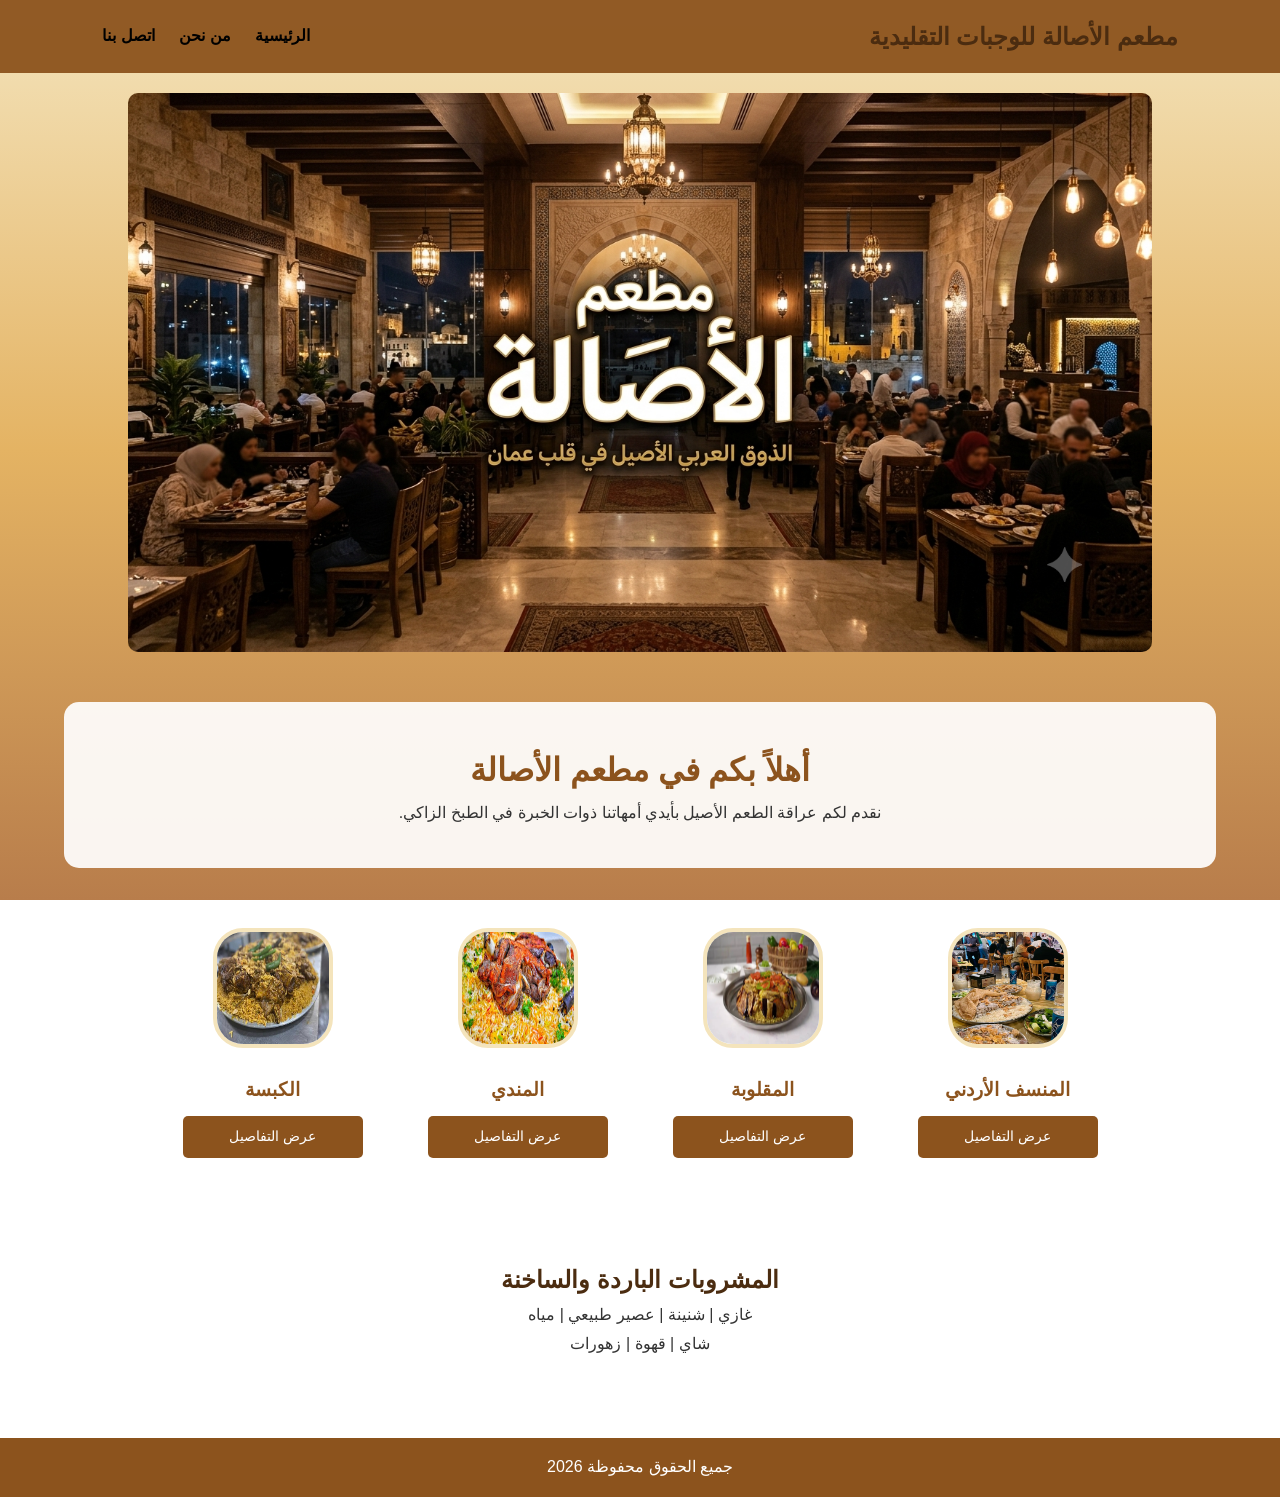
<file: index.html>
<!DOCTYPE html>
<html lang="ar" dir="rtl">
<head>
    <meta charset="UTF-8">
    <title>مطعم الأصالة</title>
    <link rel="stylesheet" href="style.css">
</head>
<body>

    <header>
        <a herf="index.html"><h2>مطعم الأصالة للوجبات التقليدية</h2></a>
        <nav>
            <a href="index.html">الرئيسية</a>
            <a href="about.html">من نحن</a>
            <a href="contact.html">اتصل بنا</a>
        </nav>
    </header>
<div style="text-align: center; margin-top: 20px;">
        <img src="مطعم.png" style="width: 80%; border-radius: 10px;" alt="المطعم">
    </div>
    <div class="white-box">
        <h1>أهلاً بكم في مطعم الأصالة</h1>
        <p>نقدم لكم عراقة الطعم الأصيل بأيدي أمهاتنا ذوات الخبرة في الطبخ الزاكي.</p>
    </div>

    
        <div class="menu-grid">
            <div class="menu-item">
                <img src="MANSAF.jpg" alt="منسف">
                <h3>المنسف الأردني</h3>
                <a href="mansaf.html">عرض التفاصيل</a>
            </div>
            <div class="menu-item">
                <img src="MAGLOBA.webp" alt="مقلوبة">
                <h3>المقلوبة</h3>
                <a href="maqluba.html">عرض التفاصيل</a>
            </div>
            <div class="menu-item">
                <img src="MANDY.jpg" alt="مندي">
                <h3>المندي</h3>
                <a href="mandi.html">عرض التفاصيل</a>
            </div>
            <div class="menu-item">
                <img src="كبسة.jpg" alt="كبسة">
                <h3>الكبسة</h3>
                <a href="kabsa.html">عرض التفاصيل</a>
            </div>
        </div>
    
    <div class="white-box">
        <h2>المشروبات الباردة والساخنة</h2>
        <p>غازي | شنينة | عصير طبيعي | مياه</p>
        <p>شاي | قهوة | زهورات</p>
    </div>

    <footer><p>جميع الحقوق محفوظة 2026</p></footer>

</body>
</html>
</file>
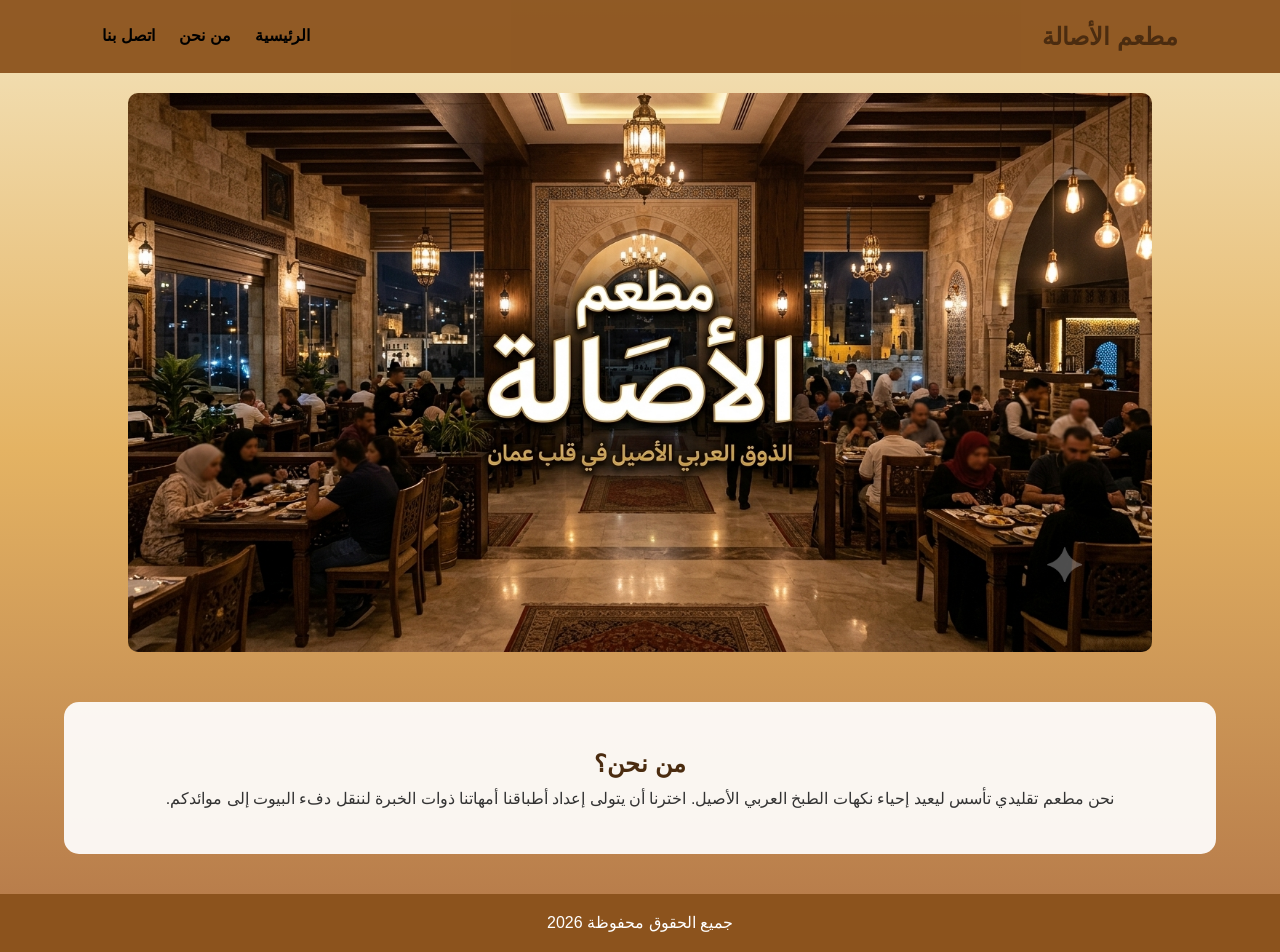
<file: about.html>
<!DOCTYPE html>
<html lang="ar" dir="rtl">
<head>
    <meta charset="UTF-8">
    <title>من نحن</title>
    <link rel="stylesheet" href="style.css">
</head>
<body>

    <header>
        <h2>مطعم الأصالة</h2>
        <nav>
            <a href="index.html">الرئيسية</a>
            <a href="about.html">من نحن</a>
            <a href="contact.html">اتصل بنا</a>
        </nav>
    </header>
<div style="text-align: center; margin-top: 20px;">
        <img src="مطعم.png" style="width: 80%; border-radius: 10px;" alt="المطعم">
    </div>
    <div class="white-box">
        <h2>من نحن؟</h2>
        <p>نحن مطعم تقليدي تأسس ليعيد إحياء نكهات الطبخ العربي الأصيل. اخترنا أن يتولى إعداد أطباقنا أمهاتنا ذوات الخبرة لننقل دفء البيوت إلى موائدكم.</p>
    </div>

    <footer><p>جميع الحقوق محفوظة 2026</p></footer>

</body>
</html>
</file>
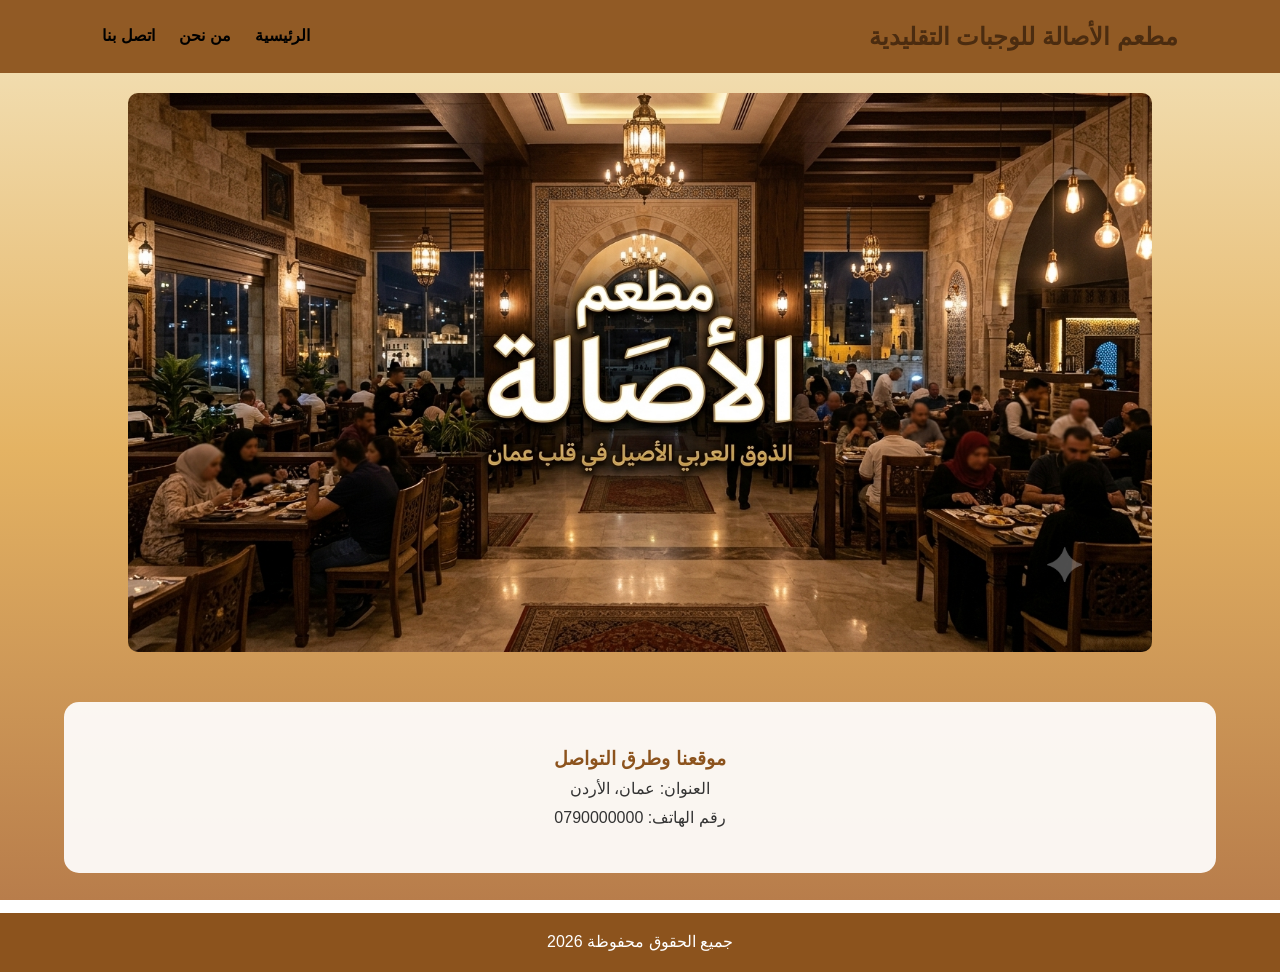
<file: contact.html>
<!DOCTYPE html>
<html lang="ar" dir="rtl">
<head>
    <meta charset="UTF-8">
    <title>اتصل بنا</title>
    <link rel="stylesheet" href="style.css">
</head>
<body>

  
    <header>
        <h2>مطعم الأصالة للوجبات التقليدية</h2>
        <nav>
            <a href="index.html">الرئيسية</a>
            <a href="about.html">من نحن</a>
            <a href="contact.html">اتصل بنا</a>
        </nav>
    </header>

  <div style="text-align: center; margin-top: 20px;">
        <img src="مطعم.png" style="width: 80%; border-radius: 10px;" alt="المطعم">
    </div>

    <div class="white-box">
        <h3>موقعنا وطرق التواصل</h3>
        <p>العنوان: عمان، الأردن</p>
        <p>رقم الهاتف: 0790000000</p>
    </div>

    <footer><p>جميع الحقوق محفوظة 2026</p></footer>

</body>
</html>
</file>
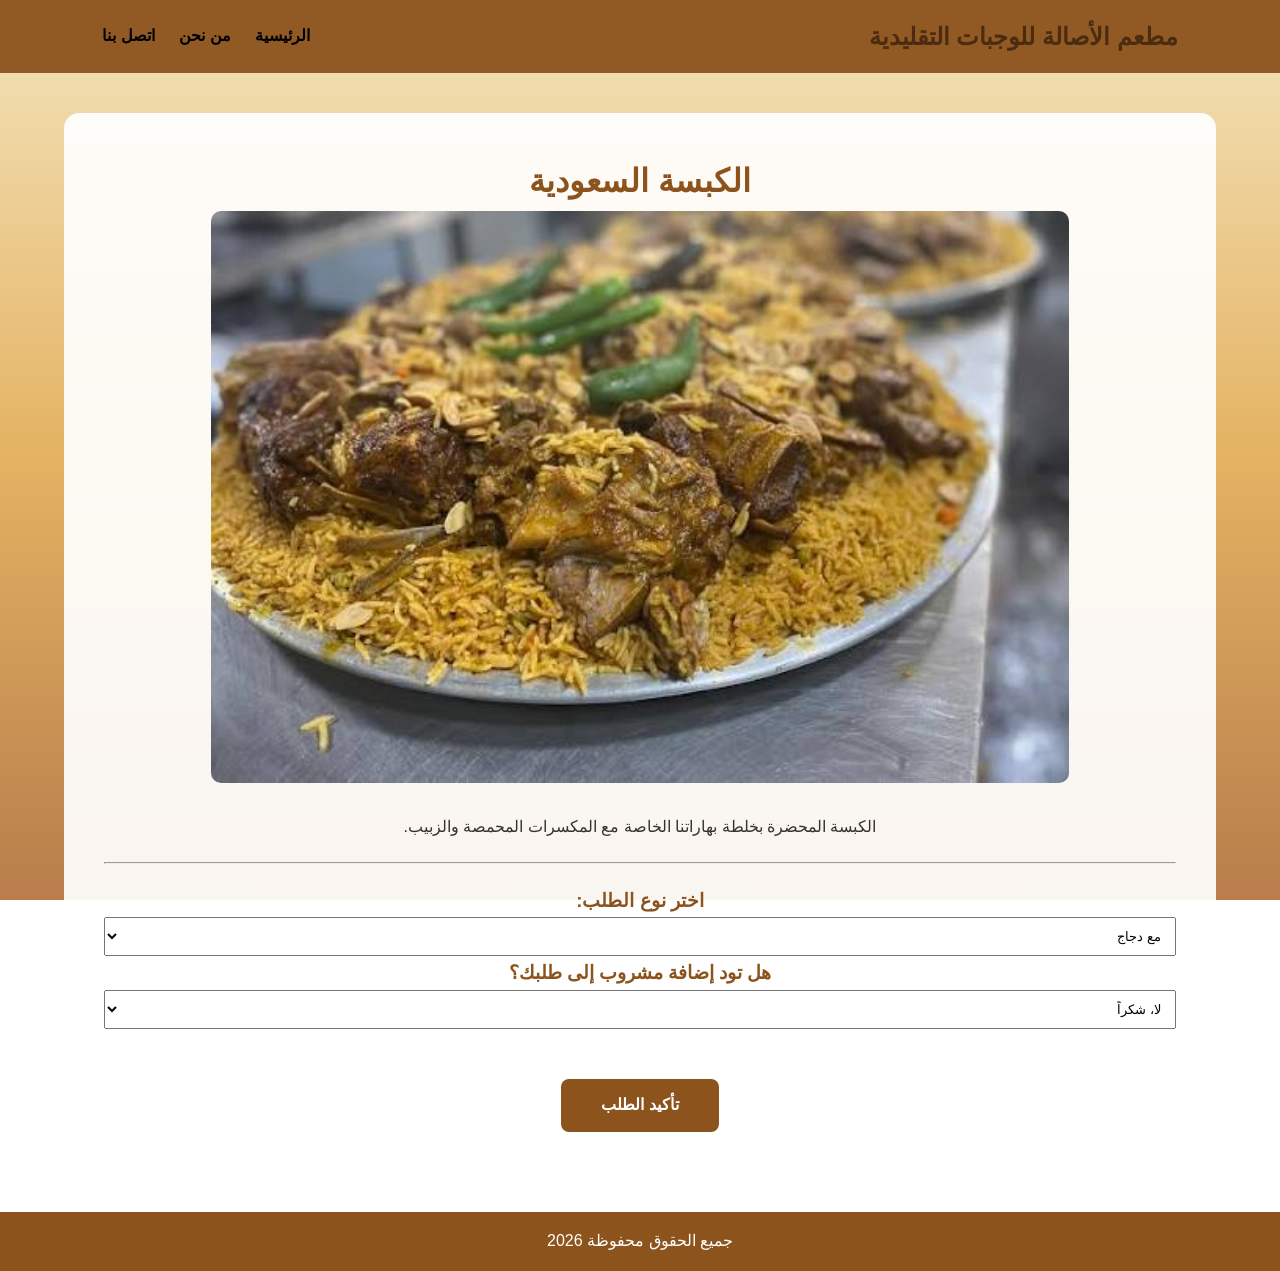
<file: kabsa.html>
<!DOCTYPE html>
<html lang="ar" dir="rtl">
<head>
    <meta charset="UTF-8">
    <title>الكبسة</title>
    <link rel="stylesheet" href="style.css">
</head>
<body>


 
    <header>
        <h2>مطعم الأصالة للوجبات التقليدية</h2>
        <nav>
            <a href="index.html">الرئيسية</a>
            <a href="about.html">من نحن</a>
            <a href="contact.html">اتصل بنا</a>
        </nav>
    </header>

    <div class="white-box">
        <h1>الكبسة السعودية</h1>
        <img src="كبسة.jpg" class="product-img" alt="كبسة">
        <p>الكبسة المحضرة بخلطة بهاراتنا الخاصة مع المكسرات المحمصة والزبيب.</p>
        
        <hr style="margin: 20px 0;">

      <h3>اختر نوع الطلب:</h3>
        <select id="service" onchange="checkMeatType()" style="padding: 10px; width: 100%;">
            <option value="chicken">مع دجاج</option>
            <option value="meat">مع لحمة</option>
        </select>

        <div id="meat-options" style="display: none; margin-top: 15px;">
            <label>حدد نوع اللحمة:</label>
            <select style="padding: 10px; width: 100%;">
                <option>بلدي</option>
                <option>روماني</option>
            </select>
        </div>
        <h3>هل تود إضافة مشروب إلى طلبك؟</h3>
    <select id="drink-choice" onchange="checkDrinkType()"style="padding: 10px; width: 100%;">
        <option value="no">لا، شكراً</option>
        <option value="yes">نعم، أريد مشروب</option>
    </select>
    <div id="drink-list" style="display: none; margin-top: 15px;">
        <label>اختر المشروبات التي تفضلها:</label>
        <br>
        <label><input type="checkbox" name="drink" value="cola"> كولا</label>
        <br>
        <label><input type="checkbox" name="drink" value="juice">  عصير طبيعي</label>
        <br>
        <label><input type="checkbox" name="drink" value="tea"> شاي</label>
        <br>
        <label><input type="checkbox" name="drink" value="tea">قهوة</label>
        <br>
        <label><input type="checkbox" name="drink" value="tea"> زهورات</label>
        <br>
        <label><input type="checkbox" name="drink" value="tea"> ماء </label>

        
    </div>
         <a href="thankyou.html" class="order-btn">تأكيد الطلب</a>
    </div>

    <script src="script.js"></script>
    <footer><p>جميع الحقوق محفوظة 2026</p></footer>
</body>
</html>
</file>
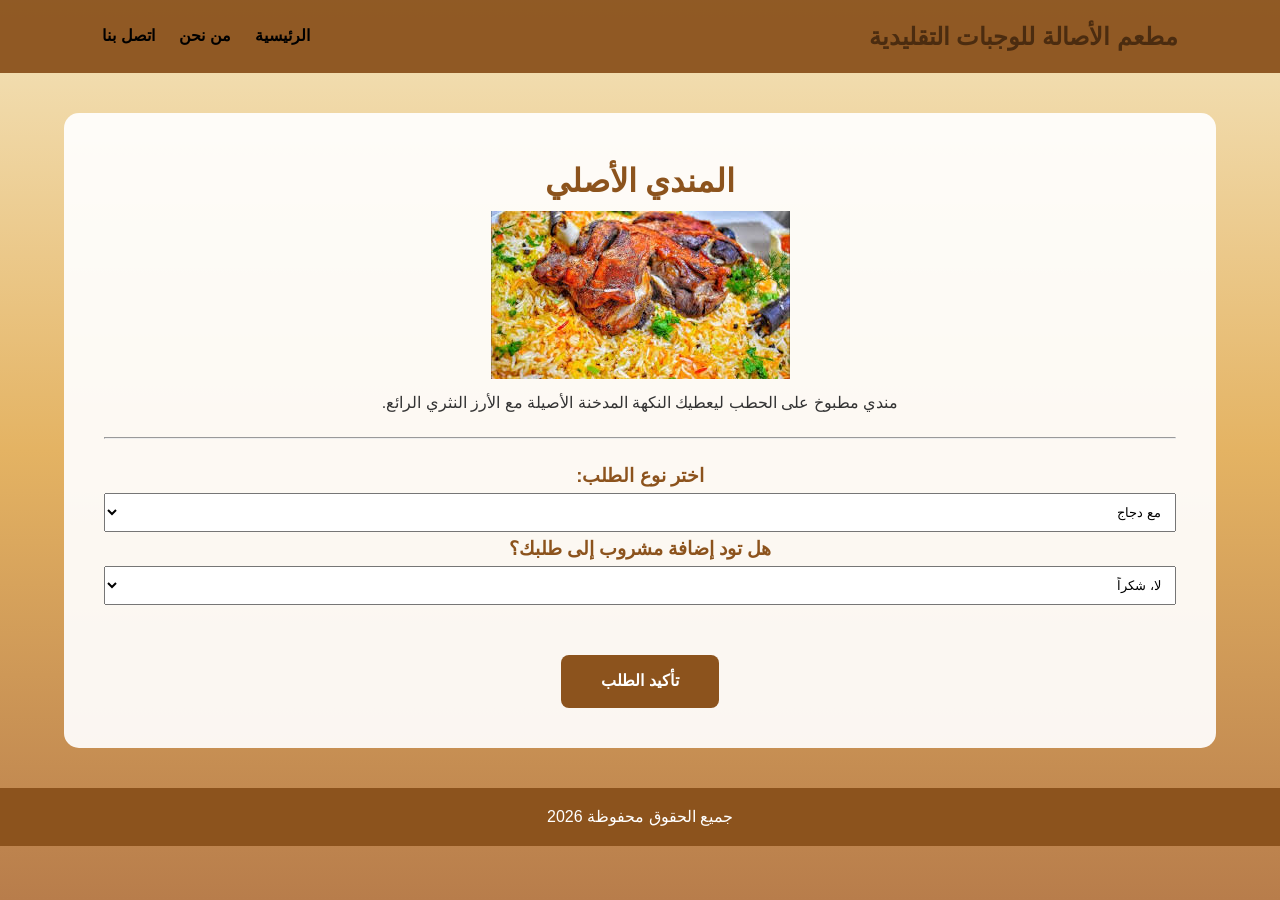
<file: mandi.html>
<!DOCTYPE html>
<html lang="ar" dir="rtl">
<head>
    <meta charset="UTF-8">
    <title>المندي</title>
    <link rel="stylesheet" href="style.css">
</head>
<body>


    <header>
        <h2>مطعم الأصالة للوجبات التقليدية</h2>
        <nav>
            <a href="index.html">الرئيسية</a>
            <a href="about.html">من نحن</a>
            <a href="contact.html">اتصل بنا</a>
        </nav>
    </header>

    <div class="white-box">
        <h1>المندي الأصلي</h1>
        <img src="MANDY.jpg"product-img" alt="مندي">
        <p>مندي مطبوخ على الحطب ليعطيك النكهة المدخنة الأصيلة مع الأرز النثري الرائع.</p>
        
        <hr style="margin: 20px 0;">
<h3>اختر نوع الطلب:</h3>
        <select id="service" onchange="checkMeatType()" style="padding: 10px; width: 100%;">
            <option value="chicken">مع دجاج</option>
            <option value="meat">مع لحمة</option>
        </select>

        <div id="meat-options" style="display: none; margin-top: 15px;">
            <label>حدد نوع اللحمة:</label>
            <select style="padding: 10px; width: 100%;">
                <option>بلدي</option>
                <option>روماني</option>
            </select>
        </div>
        <h3>هل تود إضافة مشروب إلى طلبك؟</h3>
    <select id="drink-choice" onchange="checkDrinkType()"style="padding: 10px; width: 100%;">
        <option value="no">لا، شكراً</option>
        <option value="yes">نعم، أريد مشروب</option>
    </select>
    <div id="drink-list" style="display: none; margin-top: 15px;">
        <label>اختر المشروبات التي تفضلها:</label>
        <br>
        <label><input type="checkbox" name="drink" value="cola"> كولا</label>
        <br>
        <label><input type="checkbox" name="drink" value="juice">  عصير طبيعي</label>
        <br>
        <label><input type="checkbox" name="drink" value="tea"> شاي</label>
        <br>
        <label><input type="checkbox" name="drink" value="tea">قهوة</label>
        <br>
        <label><input type="checkbox" name="drink" value="tea"> زهورات</label>
        <br>
        <label><input type="checkbox" name="drink" value="tea"> ماء </label>

        
    </div>
     <a href="thankyou.html" class="order-btn">تأكيد الطلب</a>
    </div>

    <script src="script.js"></script>
    <footer><p>جميع الحقوق محفوظة 2026</p></footer>
</body>
</html>
</file>
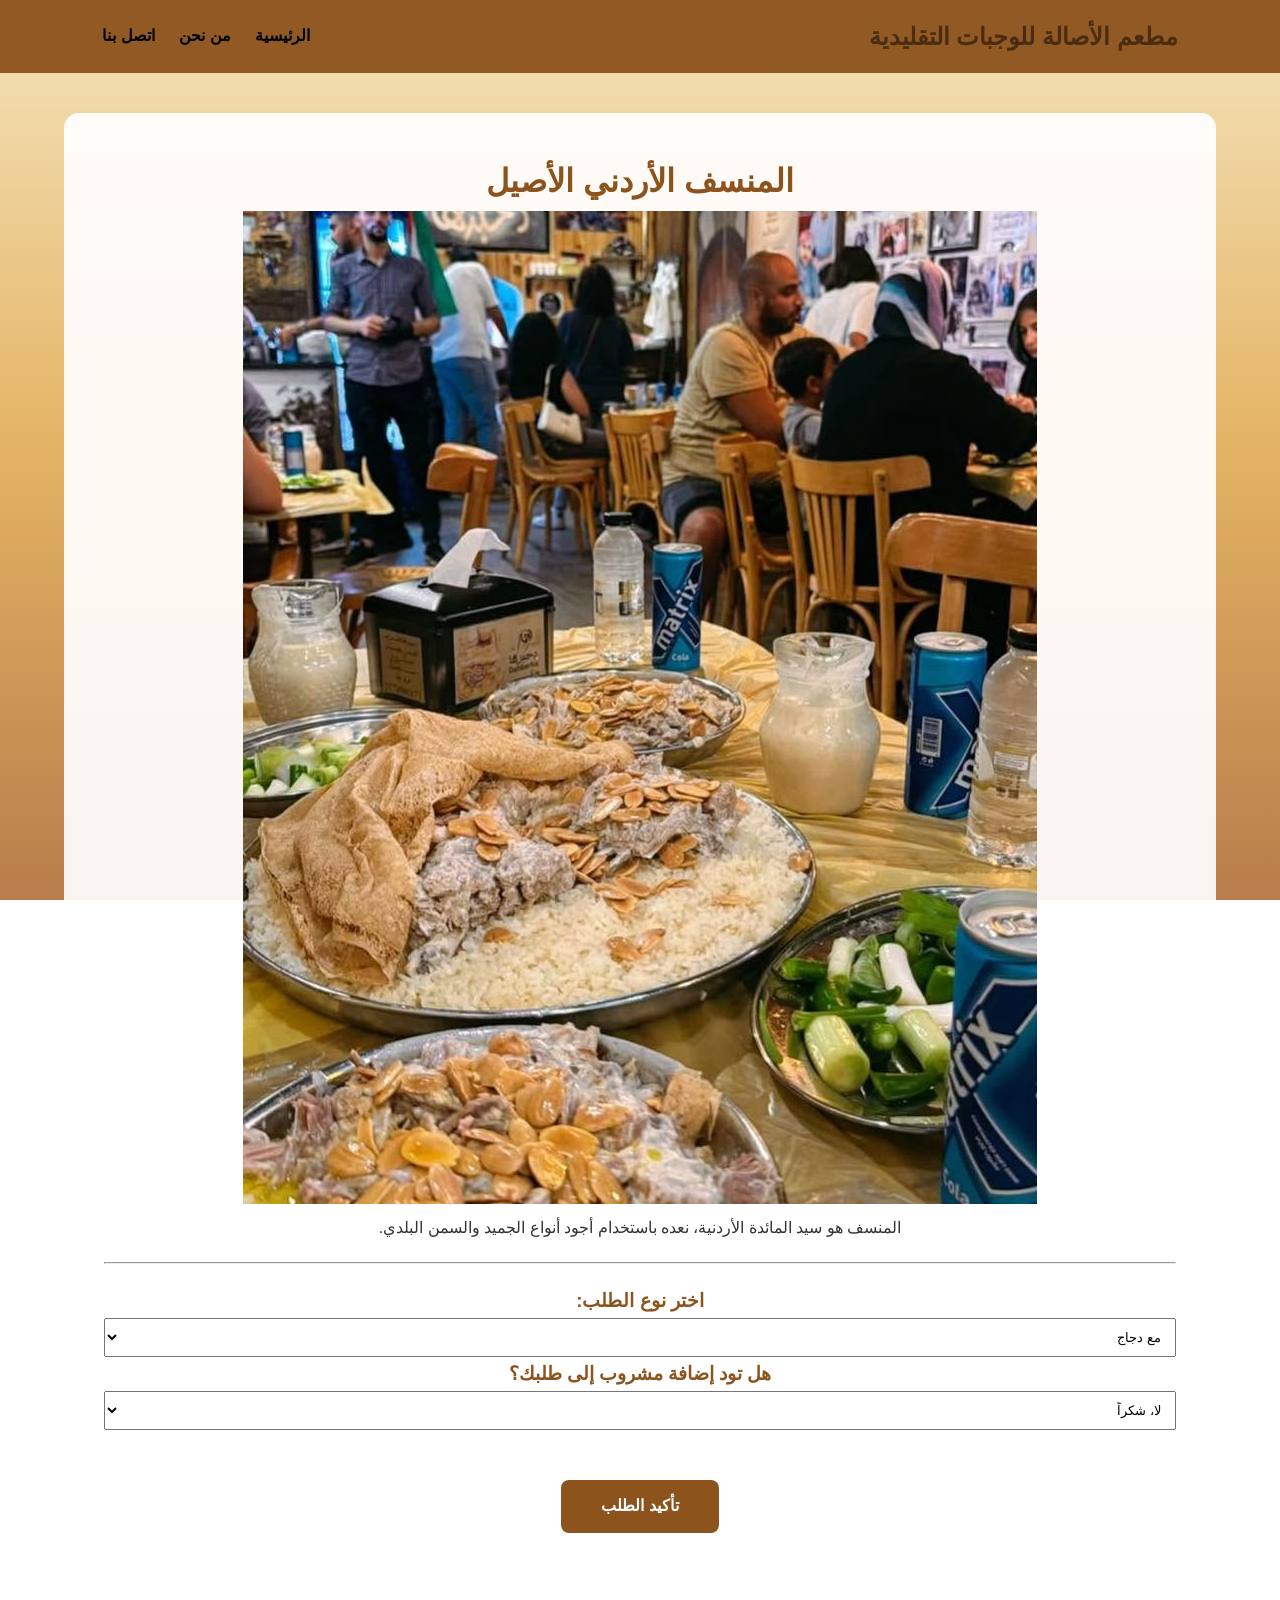
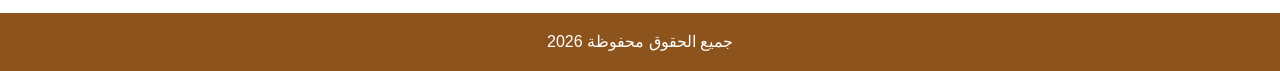
<file: mansaf.html>
<!DOCTYPE html>
<html lang="ar" dir="rtl">
<head>
    <meta charset="UTF-8">
    <title>المنسف</title>
    <link rel="stylesheet" href="style.css">
</head>
<body>


    <header>
        <h2>مطعم الأصالة للوجبات التقليدية</h2>
        <nav>
            <a href="index.html">الرئيسية</a>
            <a href="about.html">من نحن</a>
            <a href="contact.html">اتصل بنا</a>
        </nav>
    </header>

    <div class="white-box">
        <h1>المنسف الأردني الأصيل</h1>
        <img src="MANSAF.jpg" alt="منسف">
        <p>المنسف هو سيد المائدة الأردنية، نعده باستخدام أجود أنواع الجميد والسمن البلدي.</p>
        
        <hr style="margin: 20px 0;">

        <h3>اختر نوع الطلب:</h3>
        <select id="service" onchange="checkMeatType()" style="padding: 10px; width: 100%;">
            <option value="chicken">مع دجاج</option>
            <option value="meat">مع لحمة</option>
        </select>

        <div id="meat-options" style="display: none; margin-top: 15px;">
            <label>حدد نوع اللحمة:</label>
            <select style="padding: 10px; width: 100%;">
                <option>بلدي</option>
                <option>روماني</option>
            </select>
        </div>
        <h3>هل تود إضافة مشروب إلى طلبك؟</h3>
    <select id="drink-choice" onchange="checkDrinkType()"style="padding: 10px; width: 100%;">
        <option value="no">لا، شكراً</option>
        <option value="yes">نعم، أريد مشروب</option>
    </select>
    <div id="drink-list" style="display: none; margin-top: 15px;">
        <label>اختر المشروبات التي تفضلها:</label>
        <br>
        <label><input type="checkbox" name="drink" value="cola"> كولا</label>
        <br>
        <label><input type="checkbox" name="drink" value="juice">  عصير طبيعي</label>
        <br>
        <label><input type="checkbox" name="drink" value="tea"> شاي</label>
        <br>
        <label><input type="checkbox" name="drink" value="tea">قهوة</label>
        <br>
        <label><input type="checkbox" name="drink" value="tea"> زهورات</label>
        <br>
        <label><input type="checkbox" name="drink" value="tea"> ماء </label>

        
    </div>
     <a href="thankyou.html" class="order-btn">تأكيد الطلب</a>
    </div>

    <script src="script.js"></script>
    <footer><p>جميع الحقوق محفوظة 2026</p></footer>
</body>
</html>
</file>
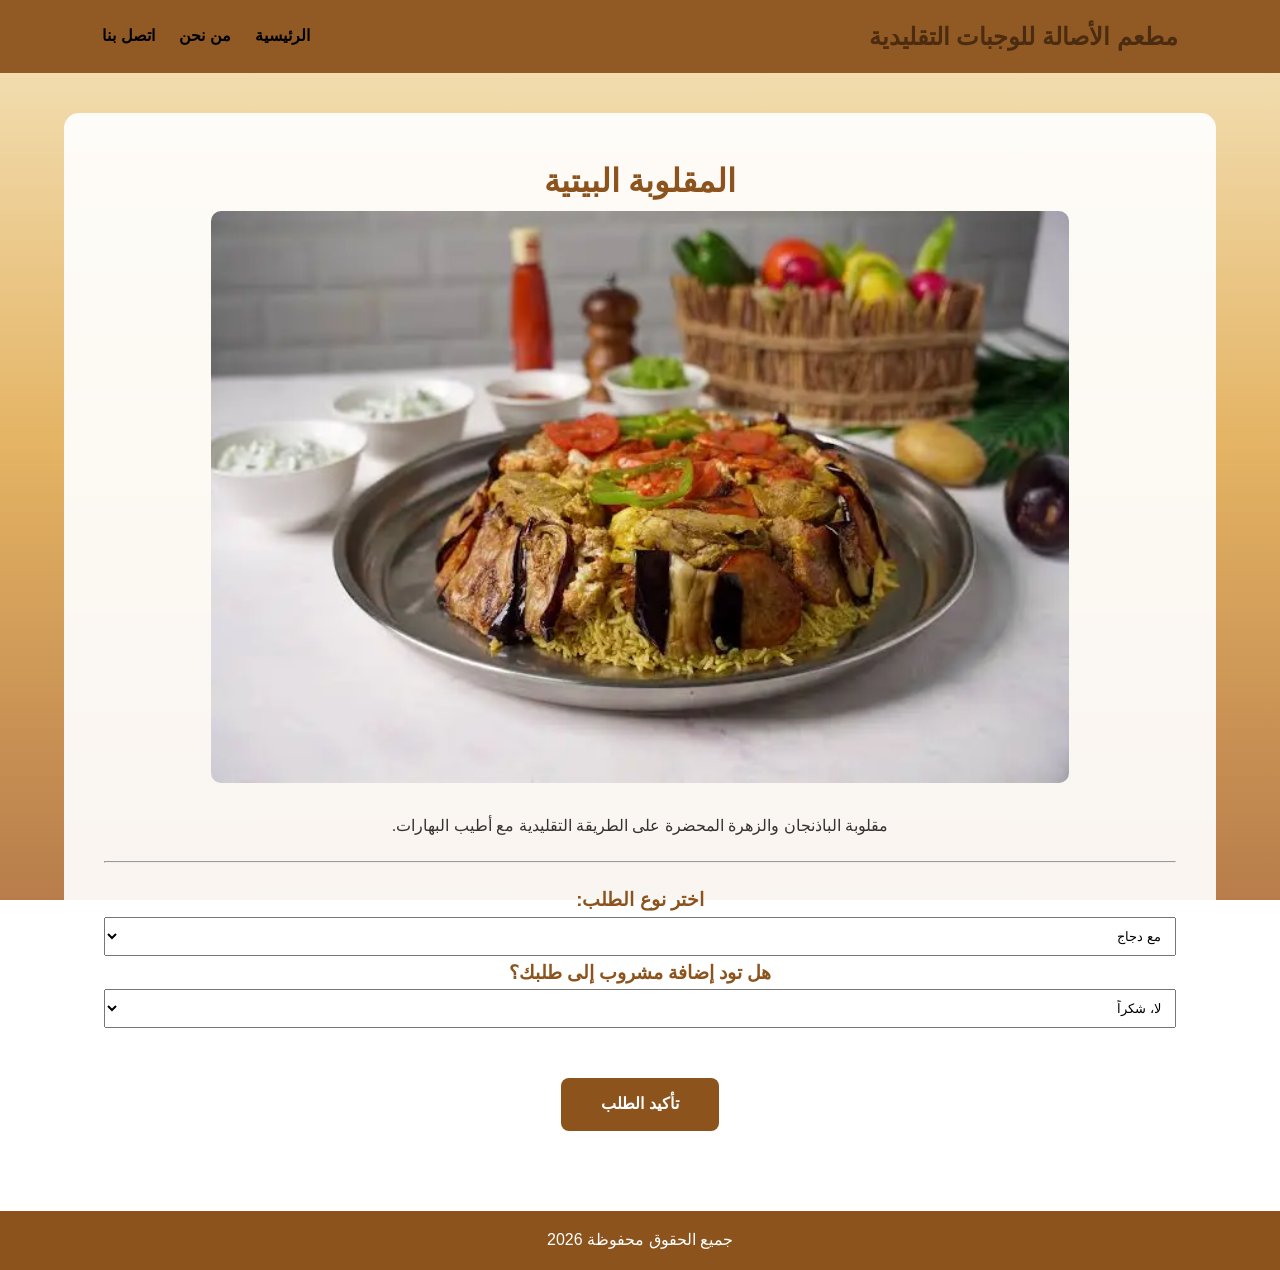
<file: maqluba.html>
<!DOCTYPE html>
<html lang="ar" dir="rtl">
<head>
    <meta charset="UTF-8">
    <title>المقلوبة</title>
    <link rel="stylesheet" href="style.css">
</head>
<body>


    <header>
        <h2>مطعم الأصالة للوجبات التقليدية</h2>
        <nav>
            <a href="index.html">الرئيسية</a>
            <a href="about.html">من نحن</a>
            <a href="contact.html">اتصل بنا</a>
        </nav>
    </header>

    <div class="white-box">
        <h1>المقلوبة البيتية</h1>
        <img src="MAGLOBA.webp" class="product-img" alt="مقلوبة">
        <p>مقلوبة الباذنجان والزهرة المحضرة على الطريقة التقليدية مع أطيب البهارات.</p>
        
        <hr style="margin: 20px 0;">

      <h3>اختر نوع الطلب:</h3>
        <select id="service" onchange="checkMeatType()" style="padding: 10px; width: 100%;">
            <option value="chicken">مع دجاج</option>
            <option value="meat">مع لحمة</option>
        </select>

        <div id="meat-options" style="display: none; margin-top: 15px;">
            <label>حدد نوع اللحمة:</label>
            <select style="padding: 10px; width: 100%;">
                <option>بلدي</option>
                <option>روماني</option>
            </select>
        </div>
        <h3>هل تود إضافة مشروب إلى طلبك؟</h3>
    <select id="drink-choice" onchange="checkDrinkType()"style="padding: 10px; width: 100%;">
        <option value="no">لا، شكراً</option>
        <option value="yes">نعم، أريد مشروب</option>
    </select>
    <div id="drink-list" style="display: none; margin-top: 15px;">
        <label>اختر المشروبات التي تفضلها:</label>
        <br>
        <label><input type="checkbox" name="drink" value="cola"> كولا</label>
        <br>
        <label><input type="checkbox" name="drink" value="juice">  عصير طبيعي</label>
        <br>
        <label><input type="checkbox" name="drink" value="tea"> شاي</label>
        <br>
        <label><input type="checkbox" name="drink" value="tea">قهوة</label>
        <br>
        <label><input type="checkbox" name="drink" value="tea"> زهورات</label>
        <br>
        <label><input type="checkbox" name="drink" value="tea"> ماء </label>

        
    </div>
    <a href="thankyou.html" class="order-btn">تأكيد الطلب</a>
    </div>

    <script src="script.js"></script>
    <footer><p>جميع الحقوق محفوظة 2026</p></footer>
</body>
</html>
</file>
<file: style.css>
* {
    margin: 0;
    padding: 0;
    box-sizing: border-box;
    font-family: 'Segoe UI', Tahoma, Geneva, Verdana, sans-serif;
}


body {
    background: linear-gradient(to bottom, #f4e4bc, #e4b363, #b87d4b);
    background-attachment: fixed; 
    color: #333;
    line-height: 1.8;
}


header {
    background-color: rgba(140, 83, 29, 0.95); 
    display: flex;
    justify-content: space-between;
    align-items: center;
    padding: 15px 8%;
    position: sticky; 
    top: 0;
    z-index: 0;
}

nav a {
    color: rgb(0, 0, 0);
    text-decoration: none;
    margin-right: 20px;
    font-weight: bold;

}




.white-box {
    background-color: rgba(255, 255, 255, 0.92); 
    padding: 40px ;
        border-radius: 15px;  
    width: 90%;
    margin: 40px auto;
    text-align: center;
}

h1, h3{
    color: #8c531d;
   
}
h2 {
    color: #4b2c10;
   
}

.menu-grid {
    display: flex;
    justify-content: center;
    gap: 25px;
    flex-wrap: wrap;
    margin-top: 20px;
}


.menu-item {
    background-color: rgb(255, 255, 255);
    padding: 20px;
    border-radius: 15px;
    text-align: center;
    width: 220px;
   
}




.menu-item img {
    width: 120px;
    height: 120px;
   
    border-radius: 25%;
    border: 4px solid #f4e4bc;
    margin-bottom: 15px;
}

.menu-item a {
    display: flex;
    justify-content: center;   
    margin-top: 10px;
    padding: 8px 15px;
    background-color: #8c531d;
    color: white;
     text-decoration: none;
    border-radius: 5px;
    font-size: 14px;
    transition: 0.3s;
}

.menu-item a:hover {
    background-color: #b87d4b;
    
}


.product-img {
    width: 80%;
    border-radius: 10px;
    margin-bottom: 20px;
  
}


footer {
    background-color: #8c531d;
    color: white;
    text-align: center;
    padding: 15px;
    margin-top: auto;
    
}

.order-btn {
    padding: 12px 40px;
    display: inline-block;
    background-color: #8c531d;
    color: white;
    border: none;
    border-radius: 8px;
    font-size: 16px;
    font-weight: bold;
    cursor: pointer;
    margin-top: 50px;
    transition: 0.3s;
    text-decoration: none;
}
</file>
